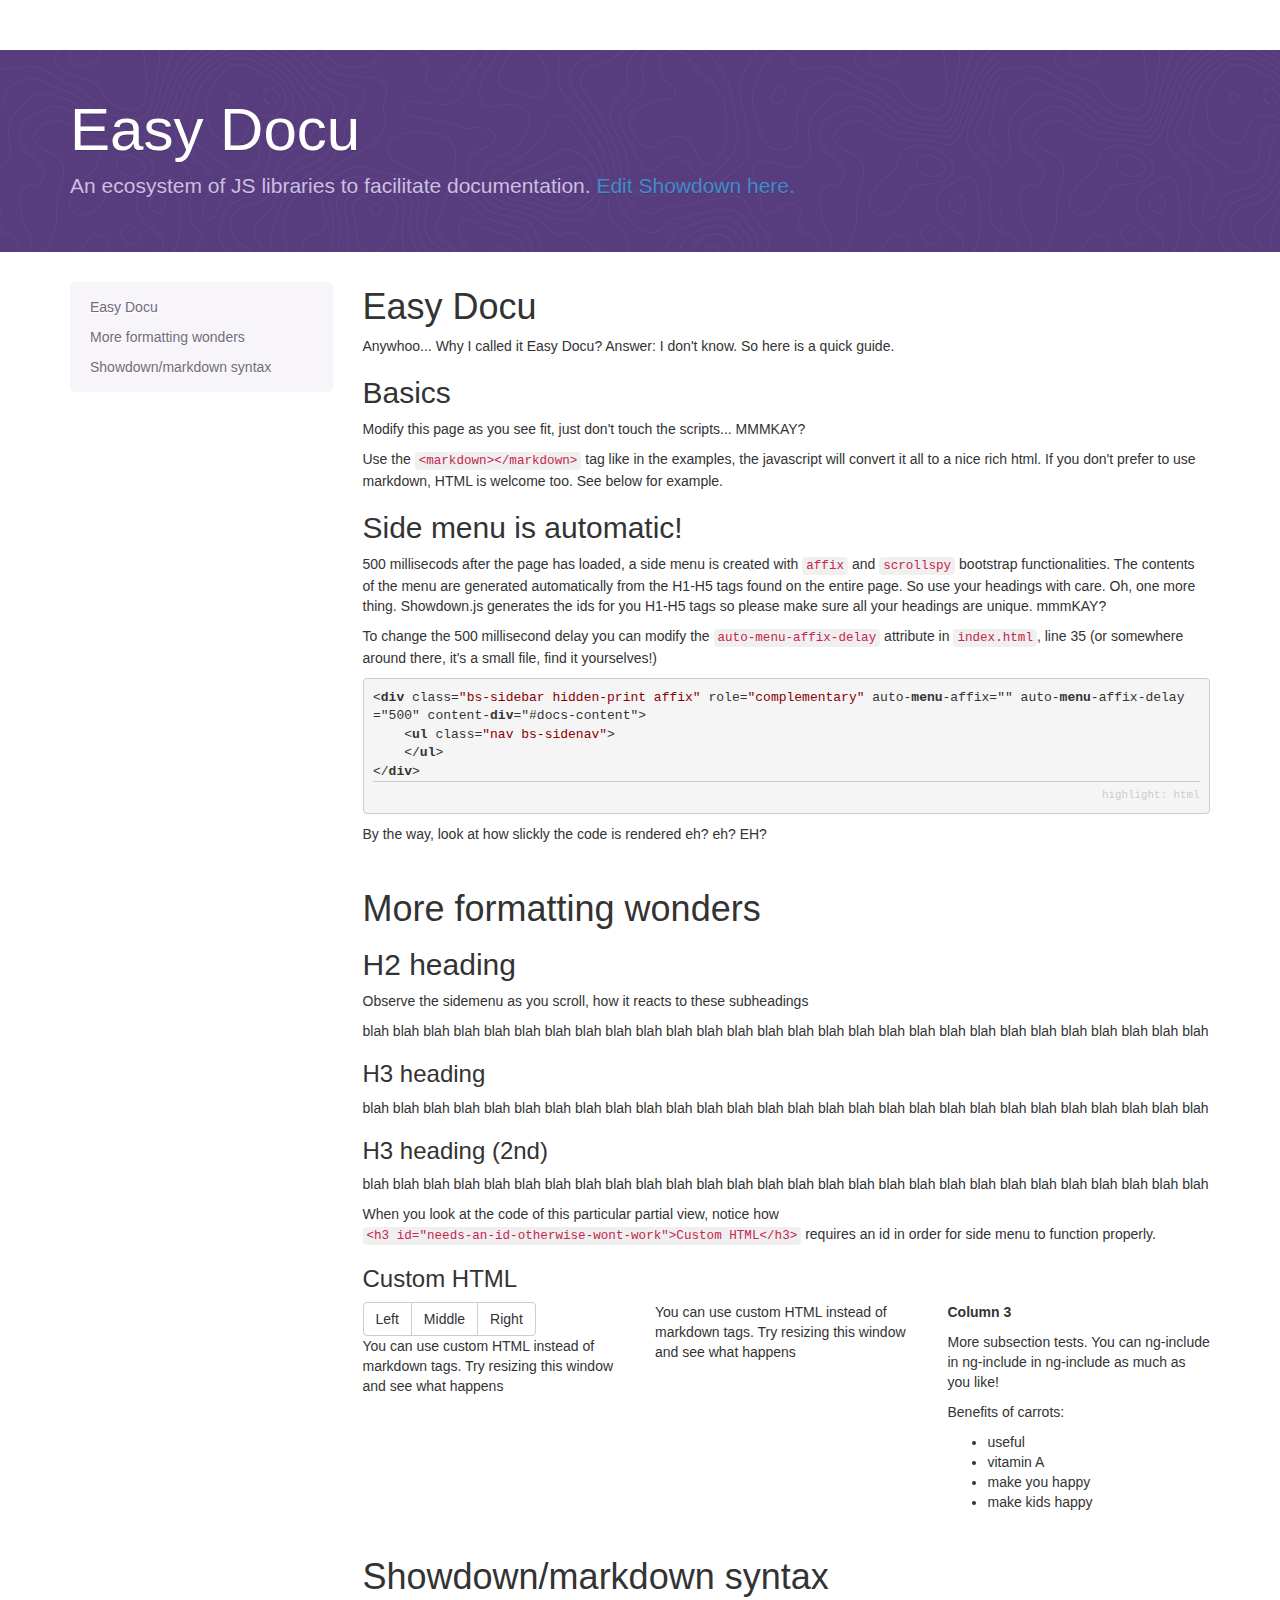
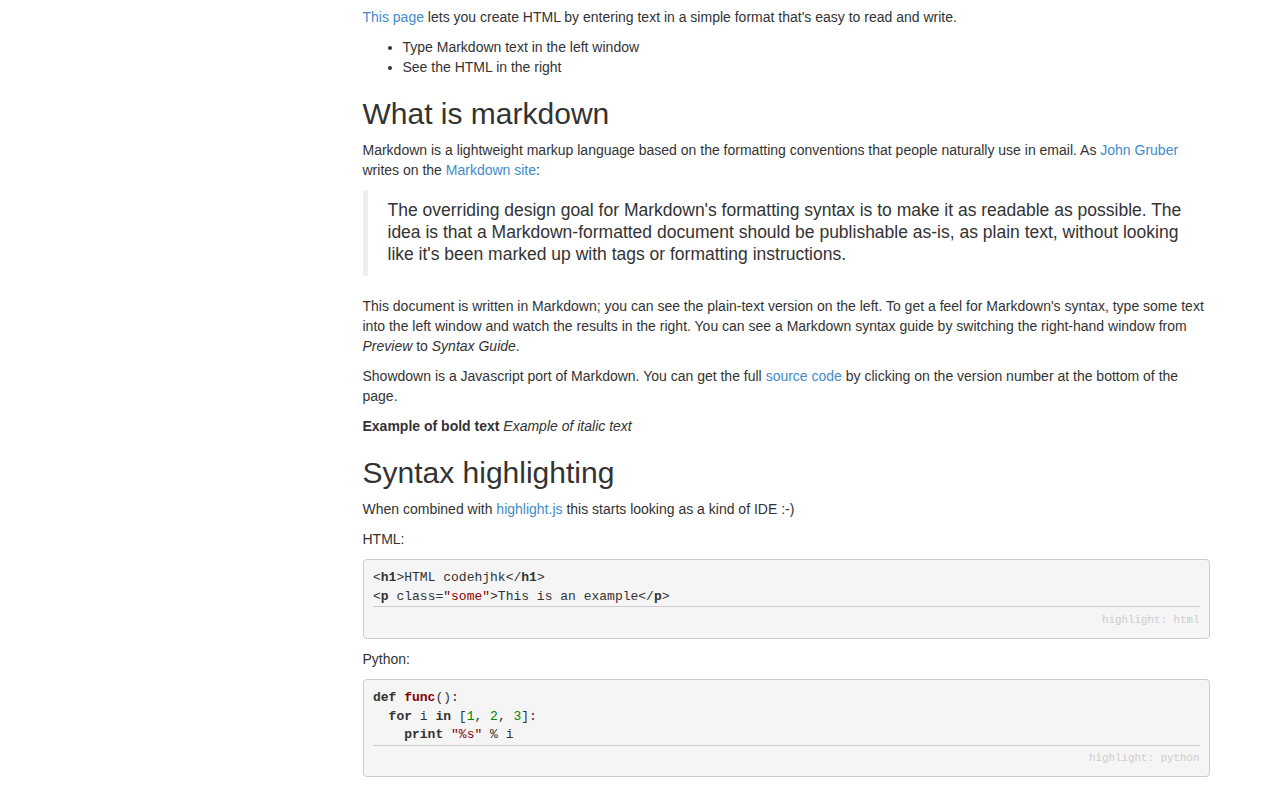
<file: index.html>
<!doctype html>
<html>
<head>
    <title>Easy Docu</title>
	<!-- Bootstrap core CSS -->
	<link href="css/bootstrap.css" rel="stylesheet">
	<link href="css/docs.css" rel="stylesheet">
	<link href="css/highlight-styles.css" rel="stylesheet">
	
	<!-- Javascript -->
	<script type="text/javascript" src="js/jquery-2.1.0.min.js" ></script>
	<script type="text/javascript" src="js/angular.min.js"></script>
	<script type="text/javascript" src="js/bootstrap.js"></script>
	<script type="text/javascript" src="js/showdown.js"></script>
	<script type="text/javascript" src="js/highlight.js"></script>
	<script type="text/javascript" src="js/ng-showdown.js"></script>
	<script type="text/javascript" src="js/zscript.js"></script>
</head>
<body ng-app>

	<!-- Docs page layout -->
    <div class="bs-header" >
      <div class="container">
        <h1>Easy Docu</h1>
        <p>An ecosystem of JS libraries to facilitate documentation.
			<a href="http://softwaremaniacs.org/playground/showdown-highlight/" target="_blank">Edit Showdown here.</a>
		</p>
      </div>
    </div>
	
	<div class="container bs-docs-container">
      <div class="row">
        <div class="col-md-3">
          <div class="bs-sidebar hidden-print affix"
				role="complementary"
				auto-menu-affix
				auto-menu-affix-delay="500"
				content-div="#docs-content">
            <ul class="nav bs-sidenav">
			</ul>
		  </div>
		</div>
		<div class="col-md-9" id="docs-content" >

<markdown>
Easy Docu
=========

Anywhoo... Why I called it Easy Docu? Answer: I don't know. So here is a quick guide.

## Basics

Modify this page as you see fit, just don't touch the scripts... MMMKAY?

Use the `<markdown></markdown>` tag like in the examples, the javascript will
convert it all to a nice rich html. If you don't prefer to use markdown, HTML is welcome
too. See below for example.

## Side menu is automatic!

500 millisecods after the page has loaded, a side menu is created with `affix` and
`scrollspy` bootstrap functionalities. The contents of the menu are generated automatically
from the H1-H5 tags found on the entire page. So use your headings with care.
Oh, one more thing. Showdown.js generates the ids for you H1-H5 tags so please make
sure all your headings are unique. mmmKAY?

To change the 500 millisecond delay you can modify the `auto-menu-affix-delay`
attribute in `index.html`, line 35 (or somewhere around there, it's a small file,
find it yourselves!)

	<div class="bs-sidebar hidden-print affix"
			role="complementary"
			auto-menu-affix
			auto-menu-affix-delay="500"
			content-div="#docs-content">
		<ul class="nav bs-sidenav">
		</ul>
	</div>

By the way, look at how slickly the code is rendered eh? eh? EH?

More formatting wonders
=======================

## H2 heading

Observe the sidemenu as you scroll, how it reacts to these subheadings

blah blah blah blah blah blah blah blah blah blah blah blah blah blah
blah blah blah blah blah blah blah blah blah blah blah blah blah blah 

### H3 heading

blah blah blah blah blah blah blah blah blah blah blah blah blah blah
blah blah blah blah blah blah blah blah blah blah blah blah blah blah 

### H3 heading (2nd)

blah blah blah blah blah blah blah blah blah blah blah blah blah blah
blah blah blah blah blah blah blah blah blah blah blah blah blah blah 

When you look at the code of this particular partial view, notice how
`<h3 id="needs-an-id-otherwise-wont-work">Custom HTML</h3>` requires an
id in order for side menu to function properly.

</markdown>

<h3 id="needs-an-id-otherwise-wont-work">Custom HTML</h3>
<div class="row">
	<div class="col-sm-4">
		<div class="btn-group">
			<button type="button" class="btn btn-default">Left</button>
			<button type="button" class="btn btn-default">Middle</button>
			<button type="button" class="btn btn-default">Right</button>
		</div>
<markdown>
You can use custom HTML instead of markdown tags.
Try resizing this window and see what happens
</markdown>
	</div>
	<div class="col-sm-4">
<markdown>
You can use custom HTML instead of markdown tags.
Try resizing this window and see what happens
</markdown>
	</div>
	<div class="col-sm-4">
<markdown>
**Column 3**

More subsection tests. You can ng-include in ng-include in ng-include as much as you like!

Benefits of carrots:

 - useful
 - vitamin A
 - make you happy
 - make kids happy

</markdown>

	</div>
  </div>

<markdown>
Showdown/markdown syntax
========================

[This page](http://softwaremaniacs.org/playground/showdown-highlight/) lets you
create HTML by entering text in a simple format that's easy to read and write.

  - Type Markdown text in the left window
  - See the HTML in the right

## What is markdown

Markdown is a lightweight markup language based on the formatting conventions that people naturally use in email.  As [John Gruber] writes on the [Markdown site] [1]:

> The overriding design goal for Markdown's
> formatting syntax is to make it as readable 
> as possible. The idea is that a
> Markdown-formatted document should be
> publishable as-is, as plain text, without
> looking like it's been marked up with tags
> or formatting instructions.

This document is written in Markdown; you can see the plain-text version on the left.  To get a feel for Markdown's syntax, type some text into the left window and watch the results in the right.  You can see a Markdown syntax guide by switching the right-hand window from *Preview* to *Syntax Guide*.

Showdown is a Javascript port of Markdown.  You can get the full [source code] by clicking on the version number at the bottom of the page.

**Example of bold text** *Example of italic text*

  [john gruber]: http://daringfireball.net/
  [1]: http://daringfireball.net/projects/markdown/
  [source code]: http://www.attacklab.net/showdown-v0.9.zip
  [blank page]: ?blank=1 "Clear all text"


## Syntax highlighting

When combined with [highlight.js][] this starts looking as a kind of IDE :-)

HTML:

    <h1>HTML codehjhk</h1>
    <p class="some">This is an example</p>

Python:

    def func():
      for i in [1, 2, 3]:
        print "%s" % i


[highlight.js]: http://softwaremaniacs.org/soft/highlight/en/
</markdown>



		</div>
	  </div>
	</div>

</body>
</html>
</file>
<file: css/highlight-styles.css>
code[class]:after {
  content: 'highlight: ' attr(class);
  display: block; text-align: right;
  font-size: smaller;
  color: #CCC;
  border-top: solid 1px;
  padding-top: 0.5em;
}

code {
  background: #F0F0F0;
}

.string,
.function .title,
.class .title, 
.tag .attribute .value,
.css .rules .value,
.cpp .preprocessor,
.ruby .symbol,
.vbscript .built_in {
  color: #800;
}

.comment,
.python .decorator,
.java .annotation {
  color: #888;
}

.number,
.regexp,
.javascript .literal {
  color: #080;
}

.javadoc,
.ruby .string {
  color: #88F;
}

.keyword,
.css .id,
.phpdoc,
.function .title,
.class .title,
.vbscript .built_in {
  font-weight: bold;
}
</file>
<file: css/docs.css>
/*
 * Bootstrap Documentation
 * Special styles for presenting Bootstrap's documentation and code examples.
 *
 * Table of contents:
 *
 * Scaffolding
 * Main navigation
 * Footer
 * Social buttons
 * Homepage
 * Page headers
 * Old docs callout
 * Ads
 * Side navigation
 * Docs sections
 * Callouts
 * Grid styles
 * Examples
 * Code snippets (highlight)
 * Responsive tests
 * Glyphicons
 * Customizer
 * Miscellaneous
 */


/*
 * Scaffolding
 *
 * Update the basics of our documents to prep for docs content.
 */

body {
  position: relative; /* For scrollyspy */
  padding-top: 50px; /* Account for fixed navbar */
}

/* Keep code small in tables on account of limited space */
.table code {
  font-size: 13px;
  font-weight: normal;
}

/* Outline button for use within the docs */
.btn-outline {
  color: #563d7c;
  background-color: #fff;
  border-color: #e5e5e5;
}
.btn-outline:hover,
.btn-outline:focus,
.btn-outline:active {
  color: #fff;
  background-color: #563d7c;
  border-color: #563d7c;
}

/* Inverted outline button (white on dark) */
.btn-outline-inverse {
  color: #fff;
  background-color: transparent;
  border-color: #cdbfe3;
}
.btn-outline-inverse:hover,
.btn-outline-inverse:focus,
.btn-outline-inverse:active {
  color: #563d7c;
  text-shadow: none;
  background-color: #fff;
  border-color: #fff;
}


/*
 * Main navigation
 *
 * Turn the `.navbar` at the top of the docs purple.
 */

.bs-docs-nav {
  text-shadow: 0 -1px 0 rgba(0,0,0,.15);
  background-color: #563d7c;
  border-color: #463265;
  box-shadow: 0 1px 0 rgba(255,255,255,.1);
}
.bs-docs-nav .navbar-collapse {
  border-color: #463265;
}
.bs-docs-nav .navbar-brand {
  color: #fff;
}
.bs-docs-nav .navbar-nav > li > a {
  color: #cdbfe3;
}
.bs-docs-nav .navbar-nav > li > a:hover {
  color: #fff;
}
.bs-docs-nav .navbar-nav > .active > a,
.bs-docs-nav .navbar-nav > .active > a:hover {
  color: #fff;
  background-color: #463265;
}
.bs-docs-nav .navbar-toggle {
  border-color: #563d7c;
}
.bs-docs-nav .navbar-toggle:hover {
  background-color: #463265;
  border-color: #463265;
}


/*
 * Footer
 *
 * Separated section of content at the bottom of all pages, save the homepage.
 */

.bs-footer {
  padding-top: 40px;
  padding-bottom: 30px;
  margin-top: 100px;
  color: #777;
  text-align: center;
  border-top: 1px solid #e5e5e5;
}
.footer-links {
  margin: 10px 0;
  padding-left: 0;
}
.footer-links li {
  display: inline;
  padding: 0 2px;
}
.footer-links li:first-child {
  padding-left: 0;
}

@media (min-width: 768px) {
  .bs-footer {
    text-align: left;
  }
  .bs-footer p {
    margin-bottom: 0;
  }
}


/*
 * Social buttons
 *
 * Twitter and GitHub social action buttons (for homepage and footer).
 */

.bs-social {
  text-align: center;
}
.bs-social-buttons {
  display: inline-block;
  margin-bottom: 20px;
  padding-left: 0;
  list-style: none;
}
.bs-social-buttons li {
  display: inline-block;
  line-height: 1;
  padding: 5px 8px;
}
.bs-social-buttons .twitter-follow-button {
  width: 225px !important;
}
.bs-social-buttons .twitter-share-button {
  width: 98px !important;
}
/* Style the GitHub buttons via CSS instead of inline attributes */
.github-btn {
  border: 0;
  overflow: hidden;
}

@media screen and (min-width: 768px) {
  .bs-social {
    text-align: left;
  }
}


/*
 * Topography, yo!
 *
 * Apply the map background via base64 and relevant colors where we need 'em.
 */

.bs-docs-home,
.bs-header {
  color: #cdbfe3;
  background-color: #563d7c;
  background-image: url([data-uri]);
}


/*
 * Homepage
 *
 * Tweaks to the custom homepage and the masthead (main jumbotron).
 */

 /* Masthead (headings and download button) */
 .bs-masthead {
  position: relative;
  padding: 30px 15px;
  text-align: center;
  text-shadow: 0 1px 0 rgba(0,0,0,.15);
}
.bs-masthead h1 {
  font-size: 50px;
  line-height: 1;
  color: #fff;
}
.bs-masthead .btn-outline-inverse {
  margin-top: 20px;
  margin-bottom: 20px;
  padding: 18px 24px;
  font-size: 24px;
}

/* Links to project-level content like the repo, Expo, etc */
.bs-masthead-links {
  margin-bottom: 20px;
  padding-left: 0;
  list-style: none;
  text-align: center;
}
.bs-masthead-links li {
  display: inline-block;
  padding: 4px 8px;
}
.bs-masthead-links a {
  color: #fff;
}

@media screen and (min-width: 768px) {
  .bs-masthead {
    text-align: left;
    padding-top:    140px;
    padding-bottom: 140px;
  }
  .bs-masthead h1 {
    font-size: 100px;
  }
  .bs-masthead .lead {
    margin-right: 25%;
    font-size: 30px;
  }
  .bs-masthead-links {
    padding: 0;
    text-align: left;
  }
}


/*
 * Page headers
 *
 * Jumbotron-esque headers at the top of every page that's not the homepage.
 */


/* Page headers */
.bs-header {
  padding: 30px 15px 40px; /* side padding builds on .container 15px, so 30px */
  font-size: 16px;
  text-align: center;
  text-shadow: 0 1px 0 rgba(0,0,0,.15);
}
.bs-header h1 {
  color: #fff;
}
.bs-header p {
  font-weight: 300;
  line-height: 1.5;
}
.bs-header .container {
  position: relative;
}

@media screen and (min-width: 768px) {
  .bs-header {
    font-size: 21px;
    text-align: left;
  }
  .bs-header h1 {
    font-size: 60px;
    line-height: 1;
  }
}

@media screen and (min-width: 992px) {
  .bs-header h1,
  .bs-header p {
    margin-right: 380px;
  }
}


/*
 * Carbon ads
 *
 * Single display ad that shows on all pages (except homepage) in page headers.
 * The hella `!important` is required for any pre-set property.
 */

.carbonad {
  width: auto !important;
  margin: 50px -30px -40px !important;
  padding: 20px !important;
  overflow: hidden; /* clearfix */
  height: auto !important;
  font-size: 13px !important;
  line-height: 16px !important;
  text-align: left;
  background: #463265 !important;
  border: 0 !important;
  box-shadow: inset 0 3px 5px rgba(0,0,0,.075);
}
.carbonad-img {
  margin: 0 !important;
}
.carbonad-text,
.carbonad-tag {
  float: none !important;
  display: block !important;
  width: auto !important;
  height: auto !important;
  margin-left: 145px !important;
  font-family: "Helvetica Neue", Helvetica, Arial, sans-serif !important;
}
.carbonad-text {
  padding-top: 0 !important;
}
.carbonad-tag {
  color: #cdbfe3 !important;
  text-align: left !important;
}
.carbonad-text a,
.carbonad-tag a {
  color: #fff !important;
}
.carbonad #azcarbon > img {
  display: none; /* hide what I assume are tracking images */
}

@media screen and (min-width: 768px) {
  .carbonad {
    margin: 0 !important;
    border-radius: 4px;
    box-shadow: inset 0 3px 5px rgba(0,0,0,.075), 0 1px 0 rgba(255,255,255,.1);
  }
}

@media screen and (min-width: 992px) {
  .carbonad {
    position: absolute;
    top: 20px;
    right: 0;
    padding: 15px !important;
    width: 330px !important;
    min-height: 132px;
  }
}


/* Homepage variations */
.bs-docs-home .carbonad {
  margin: 0 -15px 40px !important;
}
@media screen and (min-width: 480px) {
  .bs-docs-home .carbonad {
    width: 330px !important;
    margin: 0 auto 40px !important;
    border-radius: 4px;
  }
}
@media screen and (min-width: 768px) {
  .bs-docs-home .carbonad {
    float: left;
    width: 330px !important;
    margin: 0 0 30px !important;
  }
  .bs-docs-home .bs-social,
  .bs-docs-home .bs-masthead-links {
    margin-left: 350px;
  }
}
@media screen and (min-width: 992px) {
  .bs-docs-home .carbonad {
    position: static;
  }
}
@media screen and (min-width: 1170px) {
  .bs-docs-home .carbonad {
    margin-top: -25px !important;
  }
}


/*
 * Callout for 2.3.2 docs
 *
 * Only appears below page headers (not on the homepage). The homepage gets its
 * own link with the masthead links.
 */

.bs-old-docs {
  padding: 15px 20px;
  color: #777;
  background-color: #fafafa;
  border-top: 1px solid #fff;
  border-bottom: 1px solid #e5e5e5;
}
.bs-old-docs strong {
  color: #555;
}


/*
 * Side navigation
 *
 * Scrollspy and affixed enhanced navigation to highlight sections and secondary
 * sections of docs content.
 */

/* By default it's not affixed in mobile views, so undo that */
.bs-sidebar.affix {
  position: static;
}

/* First level of nav */
.bs-sidenav {
  margin-top: 30px;
  margin-bottom: 30px;
  padding-top:    10px;
  padding-bottom: 10px;
  text-shadow: 0 1px 0 #fff;
  background-color: #f7f5fa;
  border-radius: 5px;
}

/* All levels of nav */
.bs-sidebar .nav > li > a {
  display: block;
  color: #716b7a;
  padding: 5px 20px;
}
.bs-sidebar .nav > li > a:hover,
.bs-sidebar .nav > li > a:focus {
  text-decoration: none;
  background-color: #e5e3e9;
  border-right: 1px solid #dbd8e0;
}
.bs-sidebar .nav > .active > a,
.bs-sidebar .nav > .active:hover > a,
.bs-sidebar .nav > .active:focus > a {
  font-weight: bold;
  color: #563d7c;
  background-color: transparent;
  border-right: 1px solid #563d7c;
}

/* Nav: second level (shown on .active) */
.bs-sidebar .nav .nav {
  display: none; /* Hide by default, but at >768px, show it */
  margin-bottom: 8px;
}
.bs-sidebar .nav .nav > li > a {
  padding-top:    3px;
  padding-bottom: 3px;
  padding-left: 30px;
  font-size: 90%;
}

/* Show and affix the side nav when space allows it */
@media screen and (min-width: 992px) {
  .bs-sidebar .nav > .active > ul {
    display: block;
  }
  /* Widen the fixed sidebar */
  .bs-sidebar.affix,
  .bs-sidebar.affix-bottom {
    width: 213px;
  }
  .bs-sidebar.affix {
    position: fixed; /* Undo the static from mobile first approach */
    top: 80px;
  }
  .bs-sidebar.affix-bottom {
    position: absolute; /* Undo the static from mobile first approach */
  }
  .bs-sidebar.affix-bottom .bs-sidenav,
  .bs-sidebar.affix .bs-sidenav {
    margin-top: 0;
    margin-bottom: 0;
  }
}
@media screen and (min-width: 1200px) {
  /* Widen the fixed sidebar again */
  .bs-sidebar.affix-bottom,
  .bs-sidebar.affix {
    width: 263px;
  }
}


/*
 * Docs sections
 *
 * Content blocks for each component or feature.
 */

/* Space things out */
.bs-docs-section + .bs-docs-section {
  padding-top: 40px;
}

/* Janky fix for preventing navbar from overlapping */
h1[id] {
  padding-top: 80px;
  margin-top: -45px;
}


/*
 * Callouts
 *
 * Not quite alerts, but custom and helpful notes for folks reading the docs.
 * Requires a base and modifier class.
 */

/* Common styles for all types */
.bs-callout {
  margin: 20px 0;
  padding: 15px 30px 15px 15px;
  border-left: 5px solid #eee;
}
.bs-callout h4 {
  margin-top: 0;
}
.bs-callout p:last-child {
  margin-bottom: 0;
}
.bs-callout code,
.bs-callout .highlight {
  background-color: #fff;
}

/* Variations */
.bs-callout-danger {
  background-color: #fcf2f2;
  border-color: #dFb5b4;
}
.bs-callout-warning {
  background-color: #fefbed;
  border-color: #f1e7bc;
}
.bs-callout-info {
  background-color: #f0f7fd;
  border-color: #d0e3f0;
}


/*
 * Grid examples
 *
 * Highlight the grid columns within the docs so folks can see their padding,
 * alignment, sizing, etc.
 */

.show-grid {
  margin-bottom: 15px;
}
.show-grid [class^="col-"] {
  padding-top: 10px;
  padding-bottom: 10px;
  background-color: #eee;
  border: 1px solid #ddd;
  background-color: rgba(86,61,124,.15);
  border: 1px solid rgba(86,61,124,.2);
}


/*
 * Examples
 *
 * Isolated sections of example content for each component or feature. Usually
 * followed by a code snippet.
 */

.bs-example {
  position: relative;
  padding: 45px 15px 15px;
  margin: 0 -15px 15px;
  background-color: #fafafa;
  box-shadow: inset 0 3px 6px rgba(0,0,0,.05);
  border-color: #e5e5e5 #eee #eee;
  border-style: solid;
  border-width: 1px 0;
}
/* Echo out a label for the example */
.bs-example:after {
  content: "Example";
  position: absolute;
  top:  15px;
  left: 15px;
  font-size: 12px;
  font-weight: bold;
  color: #bbb;
  text-transform: uppercase;
  letter-spacing: 1px;
}

/* Tweak display of the code snippets when following an example */
.bs-example + .highlight {
  margin: -15px -15px 15px;
  border-radius: 0;
  border-width: 0 0 1px;
}

/* Make the examples and snippets not full-width */
@media screen and (min-width: 768px) {
  .bs-example {
    margin-left: 0;
    margin-right: 0;
    background-color: #fff;
    border-width: 1px;
    border-color: #ddd;
    border-radius: 4px 4px 0 0;
    box-shadow: none;
  }
  .bs-example + .highlight {
    margin-top: -16px;
    margin-left: 0;
    margin-right: 0;
    border-width: 1px;
    border-bottom-left-radius: 4px;
    border-bottom-right-radius: 4px;
  }
}

/* Tweak content of examples for optimum awesome */
.bs-example > p:last-child,
.bs-example > ul:last-child,
.bs-example > ol:last-child,
.bs-example > blockquote:last-child,
.bs-example > .form-control:last-child,
.bs-example > .table:last-child,
.bs-example > .navbar:last-child,
.bs-example > .jumbotron:last-child,
.bs-example > .alert:last-child,
.bs-example > .panel:last-child,
.bs-example > .list-group:last-child,
.bs-example > .well:last-child,
.bs-example > .progress:last-child,
.bs-example > .table-responsive:last-child > .table {
  margin-bottom: 0;
}
.bs-example > p > .close {
  float: none;
}

/* Typography */
.bs-example-type .table td:last-child {
  color: #999;
  vertical-align: middle;
}
.bs-example-type .table td {
  padding: 15px 0;
  border-color: #eee;
}
.bs-example-type .table tr:first-child td {
  border-top: 0;
}
.bs-example-type h1,
.bs-example-type h2,
.bs-example-type h3,
.bs-example-type h4,
.bs-example-type h5,
.bs-example-type h6 {
  margin: 0;
}

/* Images */
.bs-example > .img-circle,
.bs-example > .img-rounded,
.bs-example > .img-thumbnail {
  margin: 5px;
}

/* Buttons */
.bs-example > .btn,
.bs-example > .btn-group {
  margin-top: 5px;
  margin-bottom: 5px;
}
.bs-example > .btn-toolbar + .btn-toolbar {
  margin-top: 10px;
}

/* Forms */
.bs-example-control-sizing select,
.bs-example-control-sizing input[type="text"] + input[type="text"] {
  margin-top: 10px;
}
.bs-example-form .input-group {
  margin-bottom: 10px;
}
.bs-example > textarea.form-control {
  resize: vertical;
}

/* List groups */
.bs-example > .list-group {
  max-width: 400px;
}

/* Navbars */
.bs-example .navbar:last-child {
  margin-bottom: 0;
}
.bs-navbar-top-example,
.bs-navbar-bottom-example {
  z-index: 1;
  padding: 0;
  overflow: hidden; /* cut the drop shadows off */
}
.bs-navbar-top-example .navbar-header,
.bs-navbar-bottom-example .navbar-header {
  margin-left: 0;
}
.bs-navbar-top-example .navbar-fixed-top,
.bs-navbar-bottom-example .navbar-fixed-bottom {
  position: relative;
  margin-left: 0;
  margin-right: 0;
}
.bs-navbar-top-example {
  padding-bottom: 45px;
}
.bs-navbar-top-example:after {
  top: auto;
  bottom: 15px;
}
.bs-navbar-top-example .navbar-fixed-top {
  top: -1px;
}
.bs-navbar-bottom-example {
  padding-top: 45px;
}
.bs-navbar-bottom-example .navbar-fixed-bottom {
  bottom: -1px;
}
.bs-navbar-bottom-example .navbar {
  margin-bottom: 0;
}
@media (min-width: 768px) {
  .bs-navbar-top-example .navbar-fixed-top,
  .bs-navbar-bottom-example .navbar-fixed-bottom {
    position: absolute;
  }
  .bs-navbar-top-example {
    border-radius: 0 0 4px 4px;
  }
  .bs-navbar-bottom-example {
    border-radius: 4px 4px 0 0;
  }
}

/* Pagination */
.bs-example .pagination {
  margin-top: 10px;
  margin-bottom: 10px;
}

/* Pager */
.bs-example > .pager {
  margin-top: 0;
}

/* Example modals */
.bs-example-modal {
  background-color: #f5f5f5;
}
.bs-example-modal .modal {
  position: relative;
  top: auto;
  right: auto;
  left: auto;
  bottom: auto;
  z-index: 1;
  display: block;
}
.bs-example-modal .modal-dialog {
  left: auto;
  margin-left: auto;
  margin-right: auto;
}

/* Example dropdowns */
.bs-example > .dropdown > .dropdown-menu {
  position: static;
  display: block;
  margin-bottom: 5px;
}

/* Example tabbable tabs */
.bs-example-tabs .nav-tabs {
  margin-bottom: 15px;
}

/* Tooltips */
.bs-example-tooltips {
  text-align: center;
}
.bs-example-tooltips > .btn {
  margin-top: 5px;
  margin-bottom: 5px;
}

/* Popovers */
.bs-example-popover {
  padding-bottom: 24px;
  background-color: #f9f9f9;
}
.bs-example-popover .popover {
  position: relative;
  display: block;
  float: left;
  width: 260px;
  margin: 20px;
}

/* Scrollspy demo on fixed height div */
.scrollspy-example {
  position: relative;
  height: 200px;
  margin-top: 10px;
  overflow: auto;
}


/*
 * Code snippets
 *
 * Generated via Pygments and Jekyll, these are snippets of HTML, CSS, and JS.
 */

.highlight {
  display: none; /* hidden by default, until >480px */
  padding: 9px 14px;
  margin-bottom: 14px;
  background-color: #f7f7f9;
  border: 1px solid #e1e1e8;
  border-radius: 4px;
}
.highlight pre {
  padding: 0;
  margin-top: 0;
  margin-bottom: 0;
  background-color: transparent;
  border: 0;
  white-space: nowrap;
}
.highlight pre code {
  font-size: inherit;
  color: #333; /* Effectively the base text color */
}
.highlight pre .lineno {
  display: inline-block;
  width: 22px;
  padding-right: 5px;
  margin-right: 10px;
  text-align: right;
  color: #bebec5;
}

/* Show code snippets when we have the space */
@media screen and (min-width: 481px) {
  .highlight {
    display: block;
  }
}


/*
 * Responsive tests
 *
 * Generate a set of tests to show the responsive utilities in action.
 */

/* Responsive (scrollable) doc tables */
.table-responsive .highlight pre {
  white-space: normal;
}

/* Utility classes table  */
.bs-table th small,
.responsive-utilities th small {
  display: block;
  font-weight: normal;
  color: #999;
}
.responsive-utilities tbody th {
  font-weight: normal;
}
.responsive-utilities td {
  text-align: center;
}
.responsive-utilities td.is-visible {
  color: #468847;
  background-color: #dff0d8 !important;
}
.responsive-utilities td.is-hidden {
  color: #ccc;
  background-color: #f9f9f9 !important;
}

/* Responsive tests */
.responsive-utilities-test {
  margin-top: 5px;
}
.responsive-utilities-test .col-xs-6 {
  margin-bottom: 10px;
}
.responsive-utilities-test span {
  padding: 15px 10px;
  font-size: 14px;
  font-weight: bold;
  line-height: 1.1;
  text-align: center;
  border-radius: 4px;
}
.visible-on .col-xs-6 .hidden-xs,
.visible-on .col-xs-6 .hidden-sm,
.visible-on .col-xs-6 .hidden-md,
.visible-on .col-xs-6 .hidden-lg,
.hidden-on .col-xs-6 .visible-xs,
.hidden-on .col-xs-6 .visible-sm,
.hidden-on .col-xs-6 .visible-md,
.hidden-on .col-xs-6 .visible-lg {
  color: #999;
  border: 1px solid #ddd;
}
.visible-on .col-xs-6 .visible-xs,
.visible-on .col-xs-6 .visible-sm,
.visible-on .col-xs-6 .visible-md,
.visible-on .col-xs-6 .visible-lg,
.hidden-on .col-xs-6 .hidden-xs,
.hidden-on .col-xs-6 .hidden-sm,
.hidden-on .col-xs-6 .hidden-md,
.hidden-on .col-xs-6 .hidden-lg {
  color: #468847;
  background-color: #dff0d8;
  border: 1px solid #d6e9c6;
}


/*
 * Glyphicons
 *
 * Special styles for displaying the icons and their classes in the docs.
 */

.bs-glyphicons {
  padding-left: 0;
  padding-bottom: 1px;
  margin-bottom: 20px;
  list-style: none;
  overflow: hidden;
}
.bs-glyphicons li {
  float: left;
  width: 25%;
  height: 115px;
  padding: 10px;
  margin: 0 -1px -1px 0;
  font-size: 12px;
  line-height: 1.4;
  text-align: center;
  border: 1px solid #ddd;
}
.bs-glyphicons .glyphicon {
  display: block;
  margin: 5px auto 10px;
  font-size: 24px;
}
.bs-glyphicons li:hover {
  background-color: rgba(86,61,124,.1);
}

@media (min-width: 768px) {
  .bs-glyphicons li {
    width: 12.5%;
  }
}


/*
 * Customizer
 *
 * Since this is so form control heavy, we have quite a few styles to customize
 * the display of inputs, headings, and more. Also included are all the download
 * buttons and actions.
 */

.bs-customizer .toggle {
  float: right;
  margin-top: 85px; /* On account of ghetto navbar fix */
}

/* Headings and form contrls */
.bs-customizer label {
  margin-top: 10px;
  font-weight: 500;
  color: #444;
}
.bs-customizer h2 {
  margin-top: 0;
  margin-bottom: 5px;
  padding-top: 30px;
}
.bs-customizer h4 {
  margin-top: 15px;
}
.bs-customizer input[type="text"] {
  font-family: Menlo, Monaco, Consolas, "Courier New", monospace;
  background-color: #fafafa;
}
.bs-customizer .help-block {
  font-size: 12px;
}

/* For the variables, use regular weight */
#less-section label {
  font-weight: normal;
}

/* Downloads */
.bs-customize-download .btn-outline {
  padding: 20px;
}

/* Error handling */
.bs-customizer-alert {
  position: fixed;
  top: 51px;
  left: 0;
  right: 0;
  z-index: 1030;
  padding: 15px 0;
  color: #fff;
  background-color: #d9534f;
  box-shadow: inset 0 1px 0 rgba(255,255,255,.25);
  border-bottom: 1px solid #b94441;
}
.bs-customizer-alert .close {
  margin-top: -4px;
  font-size: 24px;
}
.bs-customizer-alert p {
  margin-bottom: 0;
}
.bs-customizer-alert .glyphicon {
  margin-right: 5px;
}
.bs-customizer-alert pre {
  margin: 10px 0 0;
  color: #fff;
  background-color: #a83c3a;
  border-color: #973634;
  box-shadow: inset 0 2px 4px rgba(0,0,0,.05), 0 1px 0 rgba(255,255,255,.1);
}


/*
 * Miscellaneous
 *
 * Odds and ends for optimum docs display.
 */

/* Examples gallery: space out content better */
.bs-examples h4 {
  margin-bottom: 5px;
}
.bs-examples p {
  margin-bottom: 20px;
}

/* Pseudo :focus state for showing how it looks in the docs */
#focusedInput {
  border-color: rgba(82,168,236,.8);
  outline: 0;
  outline: thin dotted \9; /* IE6-9 */
  -moz-box-shadow: 0 0 8px rgba(82,168,236,.6);
       box-shadow: 0 0 8px rgba(82,168,236,.6);
}

/* Better spacing on download options in getting started */
.bs-docs-dl-options h4 {
  margin-top: 15px;
  margin-bottom: 5px;
}
</file>
